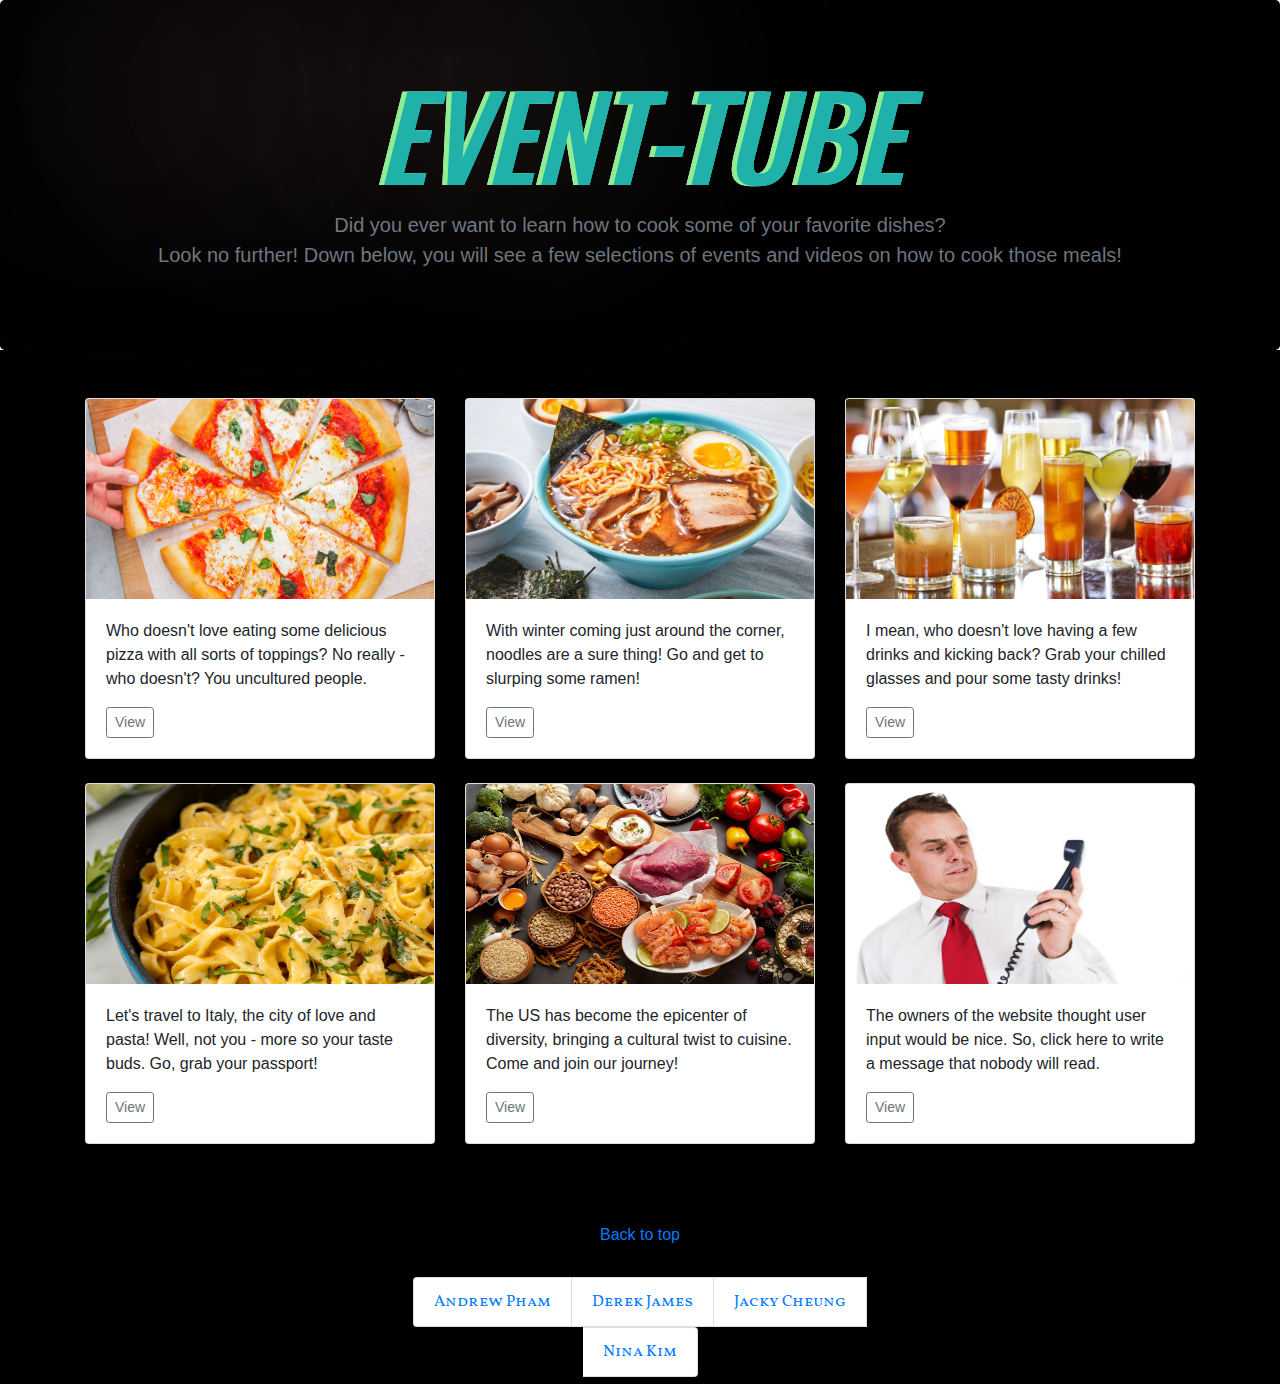
<file: index.html>
<!DOCTYPE html>
<html lang="en">

<head>
    <link href='https://fonts.googleapis.com/css?family=Vollkorn SC' rel='stylesheet'>
    <link href='https://fonts.googleapis.com/css?family=Oswald' rel='stylesheet' type='text/css'>
    <link rel="stylesheet" href="index.css">
    <link rel="stylesheet" href="https://stackpath.bootstrapcdn.com/bootstrap/4.5.2/css/bootstrap.min.css"
        integrity="sha384-JcKb8q3iqJ61gNV9KGb8thSsNjpSL0n8PARn9HuZOnIxN0hoP+VmmDGMN5t9UJ0Z" crossorigin="anonymous">
    <meta charset="UTF-8">
    <meta name="viewport" content="width=device-width, initial-scale=1.0 max-scale=1.0">
    <title> Front-End Project</title>

</head>

<body>
    <header>
    </header>

    <main role="main">

        <section class="jumbotron text-center ninabackground nomargin">
            <div class="container">
                <div class="glow">EVENT-TUBE</div>
                <h1 class="glitch" data-text="EVENT-TUBE">EVENT-TUBE</h1>
                <p class="lead text-muted">Did you ever want to learn how to cook some of your favorite dishes? <br>
                    Look no further! Down below, you will see a few selections of events and videos on how to cook those
                    meals!</p>
            </div>
        </section>

        <div class="album py-5 ninabackground">
            <div class="container">

                <div class="row">
                    <div class="col-md-4">
                        <div class="card mb-4 box-shadow">
                            <img class="card-img-top images-nk" src="images/pizza.png">
                            <div class="card-body">
                                <p class="card-text">Who doesn't love eating some delicious pizza with all sorts of
                                    toppings?
                                    No really - who doesn't? You uncultured people.</p>
                                <div class="d-flex justify-content-between align-items-center">
                                    <div class="btn-group">
                                        <a href="pizza.html"><button type="button"
                                                class="btn btn1 btn-sm btn-outline-secondary">View</button></a>
                                    </div>
                                </div>
                            </div>
                        </div>
                    </div>

                    <div class="col-md-4">
                        <div class="card mb-4 box-shadow">
                            <img class="card-img-top images-nk" src="images/ramen.jpg">
                            <div class="card-body">
                                <p class="card-text">With winter coming just around the corner, noodles are a sure
                                    thing!
                                    Go and get to slurping some ramen!</p>
                                <div class="d-flex justify-content-between align-items-center">
                                    <div class="btn-group">
                                        <a href="ramen.html"><button type="button"
                                                class="btn btn2 btn-sm btn-outline-secondary">View</button></a>
                                    </div>
                                </div>
                            </div>
                        </div>
                    </div>

                    <div class="col-md-4">
                        <div class="card mb-4 box-shadow">
                            <img class="card-img-top images-nk" src="images/drinks.jpg">
                            <div class="card-body">
                                <p class="card-text">I mean, who doesn't love having a few drinks and kicking back?
                                    Grab your chilled glasses and pour some tasty drinks!</p>
                                <div class="d-flex justify-content-between align-items-center">
                                    <div class="btn-group">
                                        <a href="drink.html"><button type="button"
                                                class="btn btn3 btn-sm btn-outline-secondary">View</button></a>
                                    </div>
                                </div>
                            </div>
                        </div>
                    </div>

                    <div class="col-md-4">
                        <div class="card mb-4 box-shadow">
                            <img class="card-img-top images-nk" src="images/pasta.jpg">
                            <div class="card-body">
                                <p class="card-text">Let's travel to Italy, the city of love and pasta! Well, not you -
                                    more so your taste buds. Go, grab your passport!</p>
                                <div class="d-flex justify-content-between align-items-center">
                                    <div class="btn-group">
                                        <a href="pasta.html"><button type="button"
                                                class="btn btn4 btn-sm btn-outline-secondary">View</button></a>
                                    </div>
                                </div>
                            </div>
                        </div>
                    </div>

                    <div class="col-md-4">
                        <div class="card mb-4 box-shadow">
                            <img class="card-img-top images-nk" src="images/foodz.jpg">
                            <div class="card-body">
                                <p class="card-text"> The US has become the epicenter of diversity, bringing a cultural
                                    twist to cuisine.
                                    Come and join our journey!</p>
                                <div class="d-flex justify-content-between align-items-center">
                                    <div class="btn-group">
                                        <a href="food.html"><button type="button"
                                                class="btn btn5 btn-sm btn-outline-secondary">View</button></a>
                                    </div>
                                </div>
                            </div>
                        </div>
                    </div>

                    <div class="col-md-4">
                        <div class="card mb-4 box-shadow">
                            <img class="card-img-top images-nk" src="images/info.jpg">
                            <div class="card-body">
                                <p class="card-text">The owners of the website thought user input would be nice.
                                    So, click here to write a message that nobody will read.</p>
                                <div class="d-flex justify-content-between align-items-center">
                                    <div class="btn-group">
                                        <a href="ask.html"><button type="button"
                                                class="btn btn6 btn-sm btn-outline-secondary">View</button></a>
                                    </div>
                                </div>
                            </div>
                        </div>
                    </div>
                </div>
            </div>
        </div>

    </main>

    <footer class="text-muted ninabackground">
        <div class="container">
            <div class="footer-list">
                <p>
                    <a href="#">Back to top</a>
                </p>
            </div>

            <div class="footer-list ">
                <ul class="list-group list-group-horizontal ninafontstyle flex-wrap justify-content-center ">
                    <li class="list-group-item"><a href="https://github.com/phamand2">Andrew Pham</a></li>
                    <li class="list-group-item"><a href="https://github.com/Derekjames93">Derek James</a></li>
                    <li class="list-group-item"><a href="https://github.com/JC-2020">Jacky Cheung</a></li>
                    <li class="list-group-item"><a href="https://github.com/ninankkim">Nina Kim</a></li>
                </ul>
            </div>
        </div>
    </footer>
</body>

</html>
</file>
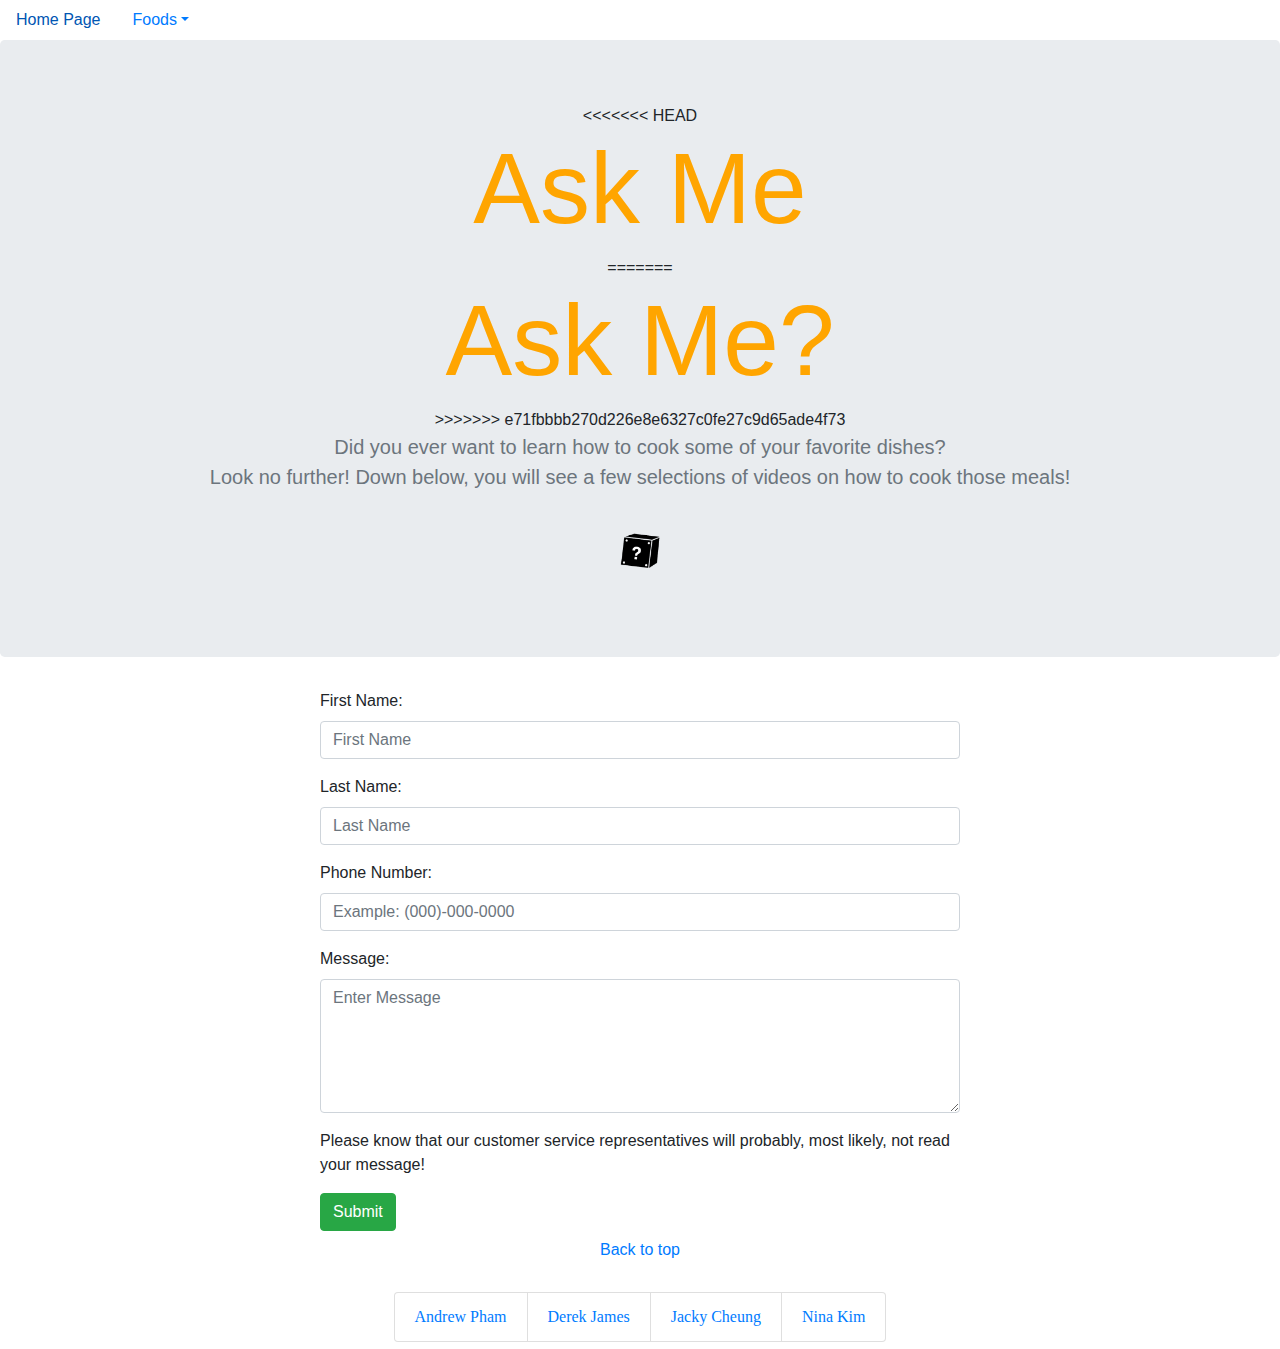
<file: ask.html>
<!DOCTYPE html>
<html lang="en">

<head>
    <link rel="stylesheet" href="index.css">
    <link rel="stylesheet" href="https://stackpath.bootstrapcdn.com/bootstrap/4.5.2/css/bootstrap.min.css"
        integrity="sha384-JcKb8q3iqJ61gNV9KGb8thSsNjpSL0n8PARn9HuZOnIxN0hoP+VmmDGMN5t9UJ0Z" crossorigin="anonymous">
    <meta charset="UTF-8">
    <meta name="viewport" content="width=device-width, initial-scale=1.0">
    <title>Ask Page</title>

</head>
<script src="https://code.jquery.com/jquery-3.5.1.slim.min.js"
    integrity="sha384-DfXdz2htPH0lsSSs5nCTpuj/zy4C+OGpamoFVy38MVBnE+IbbVYUew+OrCXaRkfj"
    crossorigin="anonymous"></script>
<script src="https://cdn.jsdelivr.net/npm/popper.js@1.16.1/dist/umd/popper.min.js"
    integrity="sha384-9/reFTGAW83EW2RDu2S0VKaIzap3H66lZH81PoYlFhbGU+6BZp6G7niu735Sk7lN"
    crossorigin="anonymous"></script>
<script src="https://stackpath.bootstrapcdn.com/bootstrap/4.5.2/js/bootstrap.min.js"
    integrity="sha384-B4gt1jrGC7Jh4AgTPSdUtOBvfO8shuf57BaghqFfPlYxofvL8/KUEfYiJOMMV+rV"
    crossorigin="anonymous"></script>

<body>
    <div>
    <header>

        <!-- Nav tabs -->
        <ul class="nav" id="navId" >
            <li class="nav-item">
                <a href="./index.html" class="nav-link active">Home Page</a>
            </li>
            <li class="nav-item dropdown">
                <a class="nav-link dropdown-toggle" id="dropdownMenu" data-toggle="dropdown" href="#">Foods</a>
                <div class="dropdown-menu" aria-labelledby="dropdownMenu">
                    <a class="dropdown-item" href="./pizza.html">Pizza</a>
                    <a class="dropdown-item" href="./ramen.html">Ramen</a>
                    <a class="dropdown-item" href="./drink.html">Drinks</a>
                    <a class="dropdown-item" href="./pasta.html">Pasta</a>
                    <a class="dropdown-item" href="./food.html">Multi-Cultural</a>
                </div>
            </li>
        </ul>

    </header>

    <main role="main">

        <section class="jumbotron text-center">
            <div class="container">
<<<<<<< HEAD
                <h1 class="jumbotron-heading">Ask Me</h1>
=======
                <h1 class="jumbotron-heading">Ask Me?</h1>
>>>>>>> e71fbbbb270d226e8e6327c0fe27c9d65ade4f73
                <p class="lead text-muted">Did you ever want to learn how to cook some of your favorite dishes? <br>
                    Look no further! Down below, you will see a few selections of videos on how to cook those meals!</p>
            </div>

            <div>
                <img class="box-image" src="images/boxgiphy.gif">
            </div>

        </section>

        <form class="form-nk">
            <div class="form-group">
                <label for="exampleFormControlInput1">First Name:</label>
                <input type="name" class="form-control" id="exampleFormControlInput1" placeholder="First Name">
            </div>

            <div class="form-group">
                <label for="exampleFormControlInput1">Last Name:</label>
                <input type="name" class="form-control" id="exampleFormControlInput2" placeholder="Last Name">
            </div>

            <div class="form-group">
                <label for="exampleFormControlInput1">Phone Number:</label>
                <input type="name" class="form-control" id="exampleFormControlInput3"
                    placeholder="Example: (000)-000-0000">
            </div>

            <div class="form-group">
                <label for="exampleFormControlTextarea1">Message:</label>
                <textarea class="form-control" id="exampleFormControlTextarea1" rows="5"
                    placeholder="Enter Message"></textarea>
            </div>

            <p>Please know that our customer service representatives will probably, most likely, not read your message!
            </p>

            <button type="reset" class="btn btn-success">Submit</button>

    </main>

    <footer class="text-muted">
        <div class="container">
            <div class="footer-list">

                <p>
                    <a href="#">Back to top</a>
                </p>
            </div>

            <div class="footer-list">
                <ul class="list-group list-group-horizontal ninafontstyle flex-wrap justify-content-center">
                    <li class="list-group-item"><a href="https://github.com/phamand2">Andrew Pham</a></li>
                    <li class="list-group-item"><a href="https://github.com/Derekjames93">Derek James</a></li>
                    <li class="list-group-item"><a href="https://github.com/JC-2020">Jacky Cheung</a></li>
                    <li class="list-group-item"><a href="https://github.com/ninankkim">Nina Kim</a></li>
                </ul>
            </div>
        </div>
    </footer>
</body>

</html>
</file>
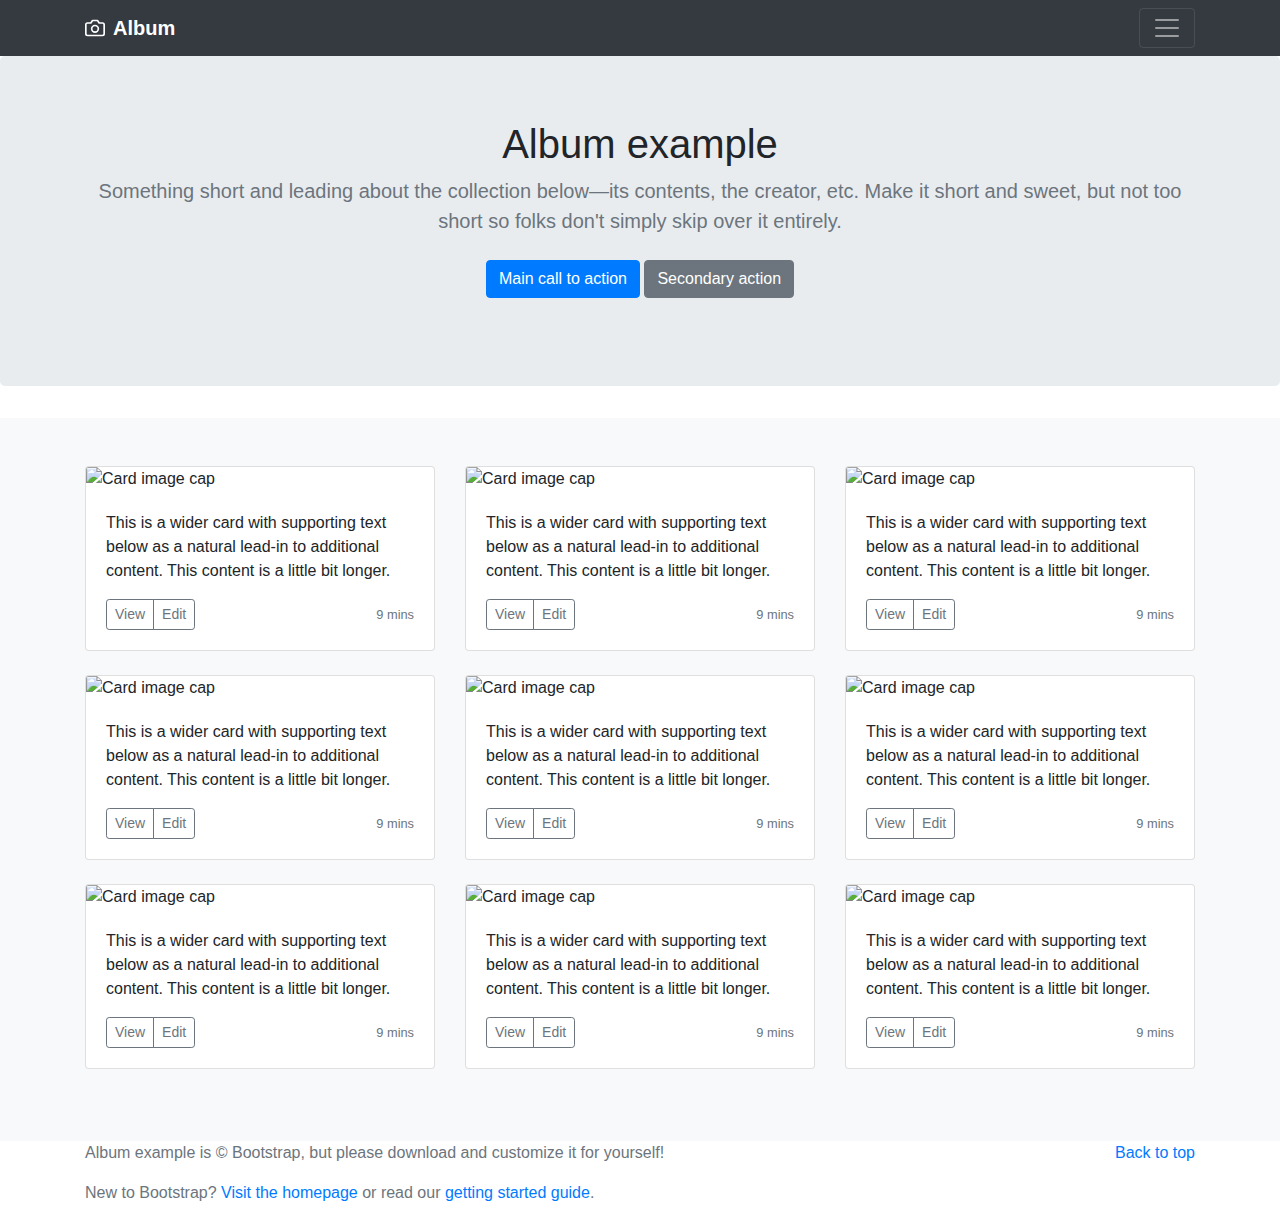
<file: bootstraptem.html>
<!DOCTYPE html>
<html lang="en">
<head>
    <link rel="stylesheet" href="https://stackpath.bootstrapcdn.com/bootstrap/4.5.2/css/bootstrap.min.css"
    integrity="sha384-JcKb8q3iqJ61gNV9KGb8thSsNjpSL0n8PARn9HuZOnIxN0hoP+VmmDGMN5t9UJ0Z" crossorigin="anonymous">
    <meta charset="UTF-8">
    <meta name="viewport" content="width=device-width, initial-scale=1.0">
    <title>Document</title>
</head>
<body>
    
</body>
</html>

<header>
    <div class="collapse bg-dark" id="navbarHeader">
        <div class="container">
            <div class="row">
                <div class="col-sm-8 col-md-7 py-4">
                    <h4 class="text-white">About</h4>
                    <p class="text-muted">Add some information about the album below, the author, or any other
                        background context. Make it a few sentences long so folks can pick up some informative tidbits.
                        Then, link them off to some social networking sites or contact information.</p>
                </div>
                <div class="col-sm-4 offset-md-1 py-4">
                    <h4 class="text-white">Contact</h4>
                    <ul class="list-unstyled">
                        <li><a href="#" class="text-white">Follow on Twitter</a></li>
                        <li><a href="#" class="text-white">Like on Facebook</a></li>
                        <li><a href="#" class="text-white">Email me</a></li>
                    </ul>
                </div>
            </div>
        </div>
    </div>
    <div class="navbar navbar-dark bg-dark box-shadow">
        <div class="container d-flex justify-content-between">
            <a href="#" class="navbar-brand d-flex align-items-center">
                <svg xmlns="http://www.w3.org/2000/svg" width="20" height="20" viewBox="0 0 24 24" fill="none"
                    stroke="currentColor" stroke-width="2" stroke-linecap="round" stroke-linejoin="round" class="mr-2">
                    <path d="M23 19a2 2 0 0 1-2 2H3a2 2 0 0 1-2-2V8a2 2 0 0 1 2-2h4l2-3h6l2 3h4a2 2 0 0 1 2 2z"></path>
                    <circle cx="12" cy="13" r="4"></circle>
                </svg>
                <strong>Album</strong>
            </a>
            <button class="navbar-toggler" type="button" data-toggle="collapse" data-target="#navbarHeader"
                aria-controls="navbarHeader" aria-expanded="false" aria-label="Toggle navigation">
                <span class="navbar-toggler-icon"></span>
            </button>
        </div>
    </div>
</header>

<main role="main">

    <section class="jumbotron text-center">
        <div class="container">
            <h1 class="jumbotron-heading">Album example</h1>
            <p class="lead text-muted">Something short and leading about the collection below—its contents, the creator,
                etc. Make it short and sweet, but not too short so folks don't simply skip over it entirely.</p>
            <p>
                <a href="#" class="btn btn-primary my-2">Main call to action</a>
                <a href="#" class="btn btn-secondary my-2">Secondary action</a>
            </p>
        </div>
    </section>

    <div class="album py-5 bg-light">
        <div class="container">

            <div class="row">
                <div class="col-md-4">
                    <div class="card mb-4 box-shadow">
                        <img class="card-img-top"
                            data-src="holder.js/100px225?theme=thumb&bg=55595c&fg=eceeef&text=Thumbnail"
                            alt="Card image cap">
                        <div class="card-body">
                            <p class="card-text">This is a wider card with supporting text below as a natural lead-in to
                                additional content. This content is a little bit longer.</p>
                            <div class="d-flex justify-content-between align-items-center">
                                <div class="btn-group">
                                    <button type="button" class="btn btn-sm btn-outline-secondary">View</button>
                                    <button type="button" class="btn btn-sm btn-outline-secondary">Edit</button>
                                </div>
                                <small class="text-muted">9 mins</small>
                            </div>
                        </div>
                    </div>
                </div>
                <div class="col-md-4">
                    <div class="card mb-4 box-shadow">
                        <img class="card-img-top"
                            data-src="holder.js/100px225?theme=thumb&bg=55595c&fg=eceeef&text=Thumbnail"
                            alt="Card image cap">
                        <div class="card-body">
                            <p class="card-text">This is a wider card with supporting text below as a natural lead-in to
                                additional content. This content is a little bit longer.</p>
                            <div class="d-flex justify-content-between align-items-center">
                                <div class="btn-group">
                                    <button type="button" class="btn btn-sm btn-outline-secondary">View</button>
                                    <button type="button" class="btn btn-sm btn-outline-secondary">Edit</button>
                                </div>
                                <small class="text-muted">9 mins</small>
                            </div>
                        </div>
                    </div>
                </div>
                <div class="col-md-4">
                    <div class="card mb-4 box-shadow">
                        <img class="card-img-top"
                            data-src="holder.js/100px225?theme=thumb&bg=55595c&fg=eceeef&text=Thumbnail"
                            alt="Card image cap">
                        <div class="card-body">
                            <p class="card-text">This is a wider card with supporting text below as a natural lead-in to
                                additional content. This content is a little bit longer.</p>
                            <div class="d-flex justify-content-between align-items-center">
                                <div class="btn-group">
                                    <button type="button" class="btn btn-sm btn-outline-secondary">View</button>
                                    <button type="button" class="btn btn-sm btn-outline-secondary">Edit</button>
                                </div>
                                <small class="text-muted">9 mins</small>
                            </div>
                        </div>
                    </div>
                </div>

                <div class="col-md-4">
                    <div class="card mb-4 box-shadow">
                        <img class="card-img-top"
                            data-src="holder.js/100px225?theme=thumb&bg=55595c&fg=eceeef&text=Thumbnail"
                            alt="Card image cap">
                        <div class="card-body">
                            <p class="card-text">This is a wider card with supporting text below as a natural lead-in to
                                additional content. This content is a little bit longer.</p>
                            <div class="d-flex justify-content-between align-items-center">
                                <div class="btn-group">
                                    <button type="button" class="btn btn-sm btn-outline-secondary">View</button>
                                    <button type="button" class="btn btn-sm btn-outline-secondary">Edit</button>
                                </div>
                                <small class="text-muted">9 mins</small>
                            </div>
                        </div>
                    </div>
                </div>
                <div class="col-md-4">
                    <div class="card mb-4 box-shadow">
                        <img class="card-img-top"
                            data-src="holder.js/100px225?theme=thumb&bg=55595c&fg=eceeef&text=Thumbnail"
                            alt="Card image cap">
                        <div class="card-body">
                            <p class="card-text">This is a wider card with supporting text below as a natural lead-in to
                                additional content. This content is a little bit longer.</p>
                            <div class="d-flex justify-content-between align-items-center">
                                <div class="btn-group">
                                    <button type="button" class="btn btn-sm btn-outline-secondary">View</button>
                                    <button type="button" class="btn btn-sm btn-outline-secondary">Edit</button>
                                </div>
                                <small class="text-muted">9 mins</small>
                            </div>
                        </div>
                    </div>
                </div>
                <div class="col-md-4">
                    <div class="card mb-4 box-shadow">
                        <img class="card-img-top"
                            data-src="holder.js/100px225?theme=thumb&bg=55595c&fg=eceeef&text=Thumbnail"
                            alt="Card image cap">
                        <div class="card-body">
                            <p class="card-text">This is a wider card with supporting text below as a natural lead-in to
                                additional content. This content is a little bit longer.</p>
                            <div class="d-flex justify-content-between align-items-center">
                                <div class="btn-group">
                                    <button type="button" class="btn btn-sm btn-outline-secondary">View</button>
                                    <button type="button" class="btn btn-sm btn-outline-secondary">Edit</button>
                                </div>
                                <small class="text-muted">9 mins</small>
                            </div>
                        </div>
                    </div>
                </div>

                <div class="col-md-4">
                    <div class="card mb-4 box-shadow">
                        <img class="card-img-top"
                            data-src="holder.js/100px225?theme=thumb&bg=55595c&fg=eceeef&text=Thumbnail"
                            alt="Card image cap">
                        <div class="card-body">
                            <p class="card-text">This is a wider card with supporting text below as a natural lead-in to
                                additional content. This content is a little bit longer.</p>
                            <div class="d-flex justify-content-between align-items-center">
                                <div class="btn-group">
                                    <button type="button" class="btn btn-sm btn-outline-secondary">View</button>
                                    <button type="button" class="btn btn-sm btn-outline-secondary">Edit</button>
                                </div>
                                <small class="text-muted">9 mins</small>
                            </div>
                        </div>
                    </div>
                </div>
                <div class="col-md-4">
                    <div class="card mb-4 box-shadow">
                        <img class="card-img-top"
                            data-src="holder.js/100px225?theme=thumb&bg=55595c&fg=eceeef&text=Thumbnail"
                            alt="Card image cap">
                        <div class="card-body">
                            <p class="card-text">This is a wider card with supporting text below as a natural lead-in to
                                additional content. This content is a little bit longer.</p>
                            <div class="d-flex justify-content-between align-items-center">
                                <div class="btn-group">
                                    <button type="button" class="btn btn-sm btn-outline-secondary">View</button>
                                    <button type="button" class="btn btn-sm btn-outline-secondary">Edit</button>
                                </div>
                                <small class="text-muted">9 mins</small>
                            </div>
                        </div>
                    </div>
                </div>
                <div class="col-md-4">
                    <div class="card mb-4 box-shadow">
                        <img class="card-img-top"
                            data-src="holder.js/100px225?theme=thumb&bg=55595c&fg=eceeef&text=Thumbnail"
                            alt="Card image cap">
                        <div class="card-body">
                            <p class="card-text">This is a wider card with supporting text below as a natural lead-in to
                                additional content. This content is a little bit longer.</p>
                            <div class="d-flex justify-content-between align-items-center">
                                <div class="btn-group">
                                    <button type="button" class="btn btn-sm btn-outline-secondary">View</button>
                                    <button type="button" class="btn btn-sm btn-outline-secondary">Edit</button>
                                </div>
                                <small class="text-muted">9 mins</small>
                            </div>
                        </div>
                    </div>
                </div>
            </div>
        </div>
    </div>

</main>

<footer class="text-muted">
    <div class="container">
        <p class="float-right">
            <a href="#">Back to top</a>
        </p>
        <p>Album example is &copy; Bootstrap, but please download and customize it for yourself!</p>
        <p>New to Bootstrap? <a href="../../">Visit the homepage</a> or read our <a
                href="../../getting-started/">getting started guide</a>.</p>
    </div>
</footer>
</file>
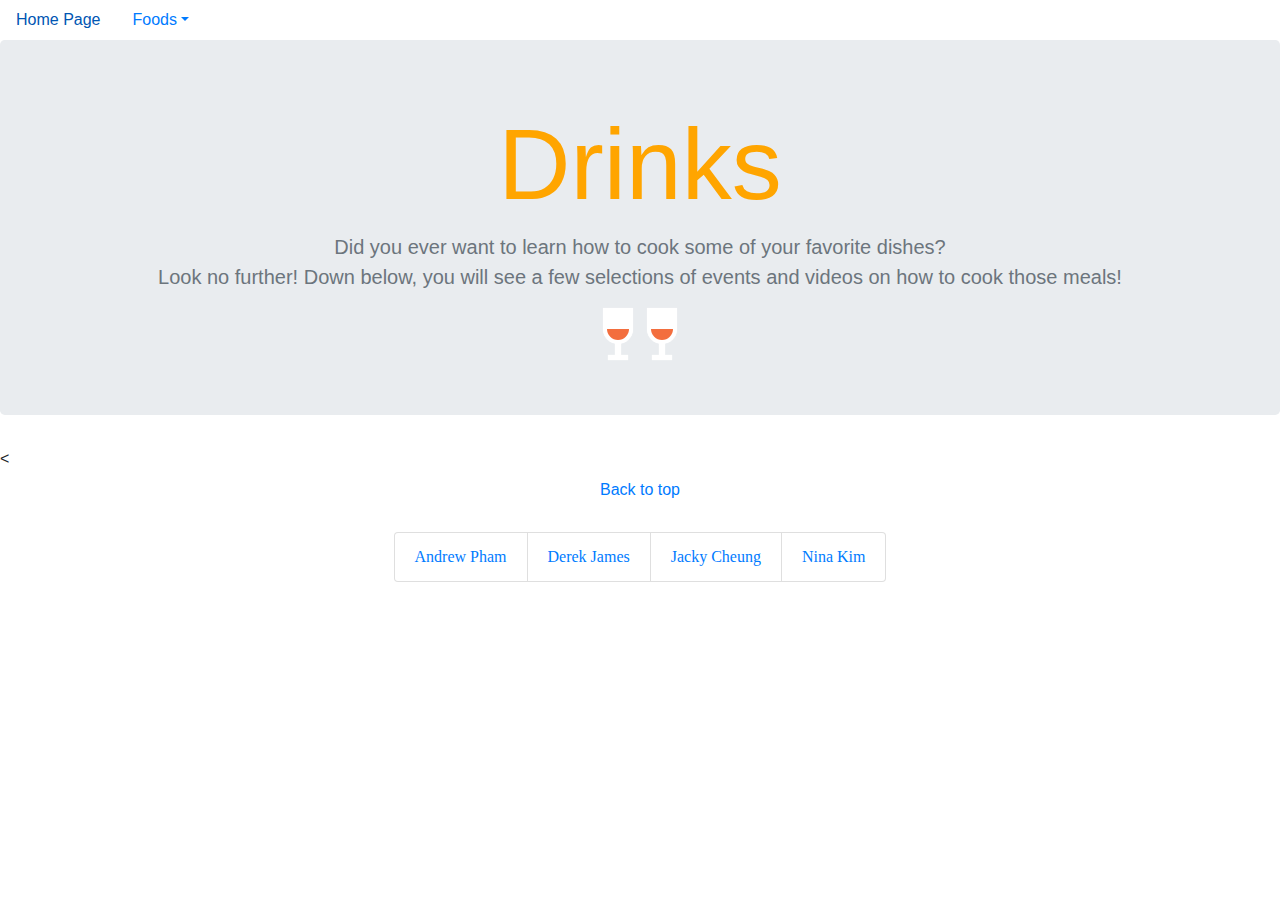
<file: drink.html>
<!DOCTYPE html>
<html lang="en">

<head>
    <link rel="stylesheet" href="index.css">
    <link rel="stylesheet" href="https://stackpath.bootstrapcdn.com/bootstrap/4.5.2/css/bootstrap.min.css"
        integrity="sha384-JcKb8q3iqJ61gNV9KGb8thSsNjpSL0n8PARn9HuZOnIxN0hoP+VmmDGMN5t9UJ0Z" crossorigin="anonymous">
    <meta charset="UTF-8">
    <meta name="viewport" content="width=device-width, initial-scale=1.0">
    <title>Drinks</title>

</head>
<script src="./drink.js" defer></script>
<script src="https://code.jquery.com/jquery-3.5.1.slim.min.js"
    integrity="sha384-DfXdz2htPH0lsSSs5nCTpuj/zy4C+OGpamoFVy38MVBnE+IbbVYUew+OrCXaRkfj"
    crossorigin="anonymous"></script>
<script src="https://cdn.jsdelivr.net/npm/popper.js@1.16.1/dist/umd/popper.min.js"
    integrity="sha384-9/reFTGAW83EW2RDu2S0VKaIzap3H66lZH81PoYlFhbGU+6BZp6G7niu735Sk7lN"
    crossorigin="anonymous"></script>
<script src="https://stackpath.bootstrapcdn.com/bootstrap/4.5.2/js/bootstrap.min.js"
    integrity="sha384-B4gt1jrGC7Jh4AgTPSdUtOBvfO8shuf57BaghqFfPlYxofvL8/KUEfYiJOMMV+rV"
    crossorigin="anonymous"></script>

<body>
    <header>

        <!-- Nav tabs -->
        <ul class="nav" id="navId">
            <li class="nav-item">
                <a href="./index.html" class="nav-link active">Home Page</a>
            </li>
            <li class="nav-item dropdown">
                <a class="nav-link dropdown-toggle" id="dropdownMenu" data-toggle="dropdown" href="#">Foods</a>
                <div class="dropdown-menu" aria-labelledby="dropdownMenu">
                    <a class="dropdown-item" href="./pizza.html">Pizza</a>
                    <a class="dropdown-item" href="./ramen.html">Ramen</a>
                    <a class="dropdown-item" href="./pasta.html">Pasta</a>
                    <a class="dropdown-item" href="./food.html">Multi-Cultural</a>
                    <a class="dropdown-item" href="./ask.html">Ask</a>
                </div>
            </li>
        </ul>
    </header>

    <main role="main">
        <section class="jumbotron text-center">
            <div class="container">
                <h1 class="jumbotron-heading">Drinks</h1>
                <p class="lead text-muted">Did you ever want to learn how to cook some of your favorite dishes? <br>
                    Look no further! Down below, you will see a few selections of events and videos on how to cook those
                    meals!</p>
            </div>

            <div>

                <div class="loader">
                    <div class="wineglass left">
                        <div class="top"></div>
                    </div>
                    <div class="wineglass right">
                        <div class="top"></div>
                    </div>
                </div>

            </div>
        </section>
    </main>
    <<div class="container d-flex justify-content-between">
        <div id='beta'>
            <div class='d-flex justify-content-between embed-responsive embed-responsive-21by9 ' id="divIframe"></div>

            <div class='d-flex flex-column m-auto embed-responsive embed-responsive-21by9 ' id="divIframe2"></div>
        </div>
    </div>

    <footer class="text-muted">
        <div class="container">
            <div class="footer-list">
                <p>
                    <a href="#">Back to top</a>
                </p>
            </div>

            <div class="footer-list">
                <ul class="list-group list-group-horizontal ninafontstyle flex-wrap justify-content-center">
                    <li class="list-group-item"><a href="https://github.com/phamand2">Andrew Pham</a></li>
                    <li class="list-group-item"><a href="https://github.com/Derekjames93">Derek James</a></li>
                    <li class="list-group-item"><a href="https://github.com/JC-2020">Jacky Cheung</a></li>
                    <li class="list-group-item"><a href="https://github.com/ninankkim">Nina Kim</a></li>
                </ul>
            </div>
        </div>
    </footer>
</body>

</html>
</file>
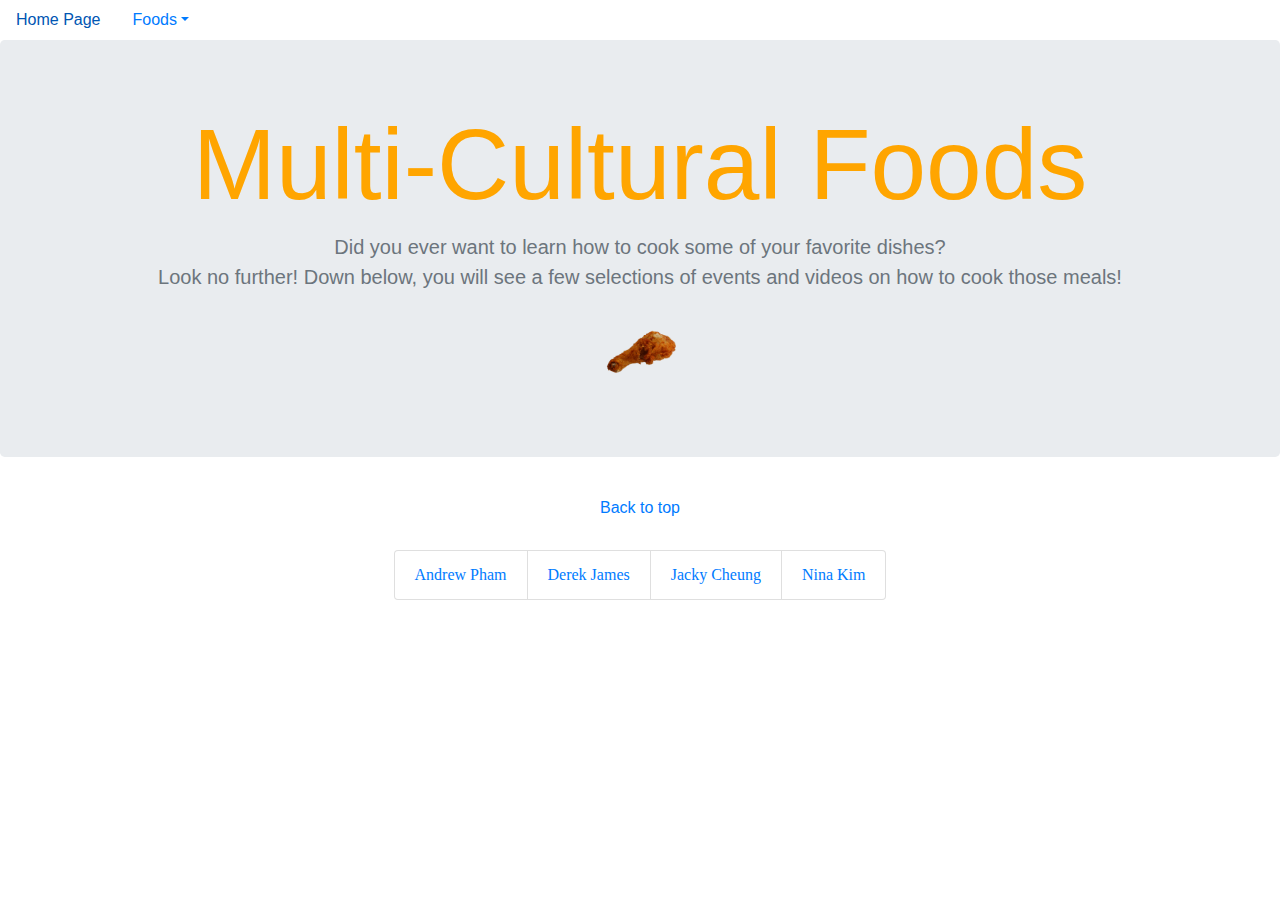
<file: food.html>
<!DOCTYPE html>
<html lang="en">

<head>
    <link rel="stylesheet" href="index.css">
    <link rel="stylesheet" href="https://stackpath.bootstrapcdn.com/bootstrap/4.5.2/css/bootstrap.min.css"
        integrity="sha384-JcKb8q3iqJ61gNV9KGb8thSsNjpSL0n8PARn9HuZOnIxN0hoP+VmmDGMN5t9UJ0Z" crossorigin="anonymous">
    <meta charset="UTF-8">
    <meta name="viewport" content="width=device-width, initial-scale=1.0">
    <title>Multi-Cultural Foods</title>

</head>
<script src="./food.js" defer></script>
<script src="https://code.jquery.com/jquery-3.5.1.slim.min.js"
    integrity="sha384-DfXdz2htPH0lsSSs5nCTpuj/zy4C+OGpamoFVy38MVBnE+IbbVYUew+OrCXaRkfj"
    crossorigin="anonymous"></script>
<script src="https://cdn.jsdelivr.net/npm/popper.js@1.16.1/dist/umd/popper.min.js"
    integrity="sha384-9/reFTGAW83EW2RDu2S0VKaIzap3H66lZH81PoYlFhbGU+6BZp6G7niu735Sk7lN"
    crossorigin="anonymous"></script>
<script src="https://stackpath.bootstrapcdn.com/bootstrap/4.5.2/js/bootstrap.min.js"
    integrity="sha384-B4gt1jrGC7Jh4AgTPSdUtOBvfO8shuf57BaghqFfPlYxofvL8/KUEfYiJOMMV+rV"
    crossorigin="anonymous"></script>

<body>
    <header>

        <!-- Nav tabs -->
        <ul class="nav" id="navId">
            <li class="nav-item">
                <a href="./index.html" class="nav-link active">Home Page</a>
            </li>
            <li class="nav-item dropdown">
                <a class="nav-link dropdown-toggle" id="dropdownMenu" data-toggle="dropdown" href="#">Foods</a>
                <div class="dropdown-menu" aria-labelledby="dropdownMenu">
                    <a class="dropdown-item" href="./pizza.html">Pizza</a>
                    <a class="dropdown-item" href="./ramen.html">Ramen</a>
                    <a class="dropdown-item" href="./drink.html">Drinks</a>
                    <a class="dropdown-item" href="./pasta.html">Pasta</a>
                    <a class="dropdown-item" href="./ask.html">Ask</a>
                </div>
            </li>
        </ul>
    </header>

    <main role="main">
        <section class="jumbotron text-center">
            <div class="container">
                <h1 class="jumbotron-heading">Multi-Cultural Foods</h1>
                <p class="lead text-muted">Did you ever want to learn how to cook some of your favorite dishes? <br>
                    Look no further! Down below, you will see a few selections of events and videos on how to cook those
                    meals!
                </p>
            </div>
            <div>
                <img class="chicken-image" src="images/chickengiphy.gif">
            </div>
        </section>
    </main>
    <div class="container d-flex justify-content-between">
        <div id='beta'>
            <div class='d-flex justify-content-between embed-responsive embed-responsive-21by9 ' id="divIframe"></div>

            <div class='d-flex flex-column m-auto embed-responsive embed-responsive-21by9 ' id="divIframe2"></div>
        </div>
    </div>

    <footer class="text-muted">
        <div class="container">
            <div class="footer-list">
                <p>
                    <a href="#">Back to top</a>
                </p>
            </div>

            <div class="footer-list">
                <ul class="list-group list-group-horizontal ninafontstyle flex-wrap justify-content-center">
                    <li class="list-group-item"><a href="https://github.com/phamand2">Andrew Pham</a></li>
                    <li class="list-group-item"><a href="https://github.com/Derekjames93">Derek James</a></li>
                    <li class="list-group-item"><a href="https://github.com/JC-2020">Jacky Cheung</a></li>
                    <li class="list-group-item"><a href="https://github.com/ninankkim">Nina Kim</a></li>
                </ul>
            </div>
        </div>
    </footer>
</body>

</html>
</file>
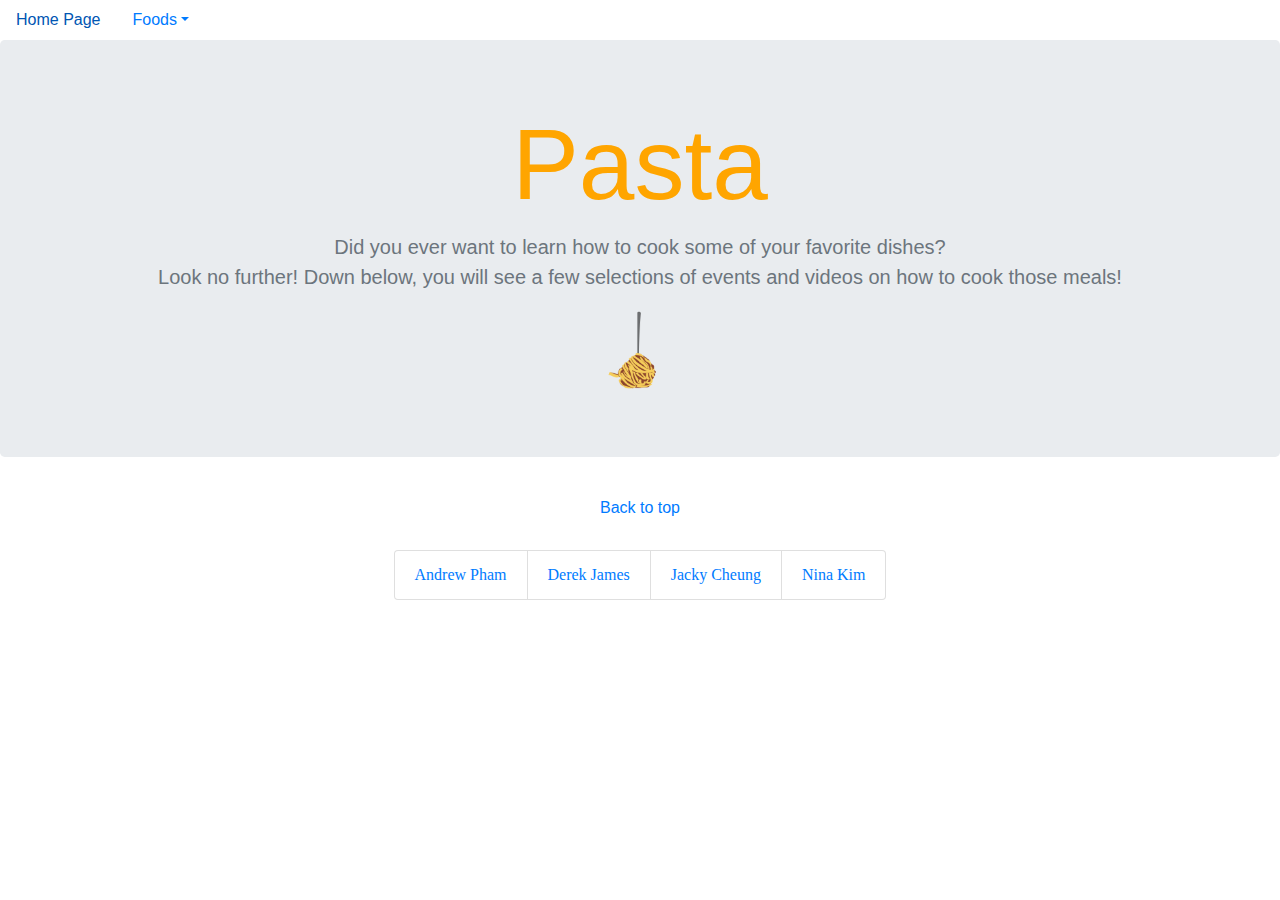
<file: pasta.html>
<!DOCTYPE html>
<html lang="en">

<head>
    <link rel="stylesheet" href="index.css">
    <link rel="stylesheet" href="https://stackpath.bootstrapcdn.com/bootstrap/4.5.2/css/bootstrap.min.css"
        integrity="sha384-JcKb8q3iqJ61gNV9KGb8thSsNjpSL0n8PARn9HuZOnIxN0hoP+VmmDGMN5t9UJ0Z" crossorigin="anonymous">
    <meta charset="UTF-8">
    <meta name="viewport" content="width=device-width, initial-scale=1.0 max-scale = 1.0">
    <title>Pasta</title>

</head>
<script src="./pasta.js" defer></script>
<script src="https://code.jquery.com/jquery-3.5.1.slim.min.js"
    integrity="sha384-DfXdz2htPH0lsSSs5nCTpuj/zy4C+OGpamoFVy38MVBnE+IbbVYUew+OrCXaRkfj"
    crossorigin="anonymous"></script>
<script src="https://cdn.jsdelivr.net/npm/popper.js@1.16.1/dist/umd/popper.min.js"
    integrity="sha384-9/reFTGAW83EW2RDu2S0VKaIzap3H66lZH81PoYlFhbGU+6BZp6G7niu735Sk7lN"
    crossorigin="anonymous"></script>
<script src="https://stackpath.bootstrapcdn.com/bootstrap/4.5.2/js/bootstrap.min.js"
    integrity="sha384-B4gt1jrGC7Jh4AgTPSdUtOBvfO8shuf57BaghqFfPlYxofvL8/KUEfYiJOMMV+rV"
    crossorigin="anonymous"></script>

<body>

    <!-- Nav tabs -->
    <ul class="nav" id="navId">
        <li class="nav-item">
            <a href="./index.html" class="nav-link active">Home Page</a>
        </li>
        <li class="nav-item dropdown">
            <a class="nav-link dropdown-toggle" id="dropdownMenu" data-toggle="dropdown" href="#">Foods</a>
            <div class="dropdown-menu" aria-labelledby="dropdownMenu">
                <a class="dropdown-item" href="./pizza.html">Pizza</a>
                <a class="dropdown-item" href="./ramen.html">Ramen</a>
                <a class="dropdown-item" href="./drink.html">Drinks</a>
                <a class="dropdown-item" href="./food.html">Multi-Cultural</a>
                <a class="dropdown-item" href="./ask.html">Ask</a>
            </div>
        </li>
    </ul>

    <header>
    </header>

    <main role="main">

        <section class="jumbotron text-center">
            <div class="container">
                <h1 class="jumbotron-heading">Pasta</h1>
                <p class="lead text-muted">Did you ever want to learn how to cook some of your favorite dishes? <br>
                    Look no further! Down below, you will see a few selections of events and videos on how to cook those
                    meals!</p>
            </div>

            <div>
                <img class="pasta-image" src="images/pastagif.gif">
            </div>

        </section>

    </main>
    <div class="container d-flex justify-content-between">
        <div id='beta'>
            <div class='d-flex justify-content-between embed-responsive embed-responsive-21by9 ' id="divIframe"></div>

            <div class='d-flex flex-column m-auto embed-responsive embed-responsive-21by9 ' id="divIframe2"></div>
        </div>
    </div>

    <footer class="text-muted">
        <div class="container">
            <div class="footer-list">
                <p>
                    <a href="#">Back to top</a>
                </p>
            </div>

            <div class="footer-list">
                <ul class="list-group list-group-horizontal ninafontstyle flex-wrap justify-content-center">
                    <li class="list-group-item"><a href="https://github.com/phamand2">Andrew Pham</a></li>
                    <li class="list-group-item"><a href="https://github.com/Derekjames93">Derek James</a></li>
                    <li class="list-group-item"><a href="https://github.com/JC-2020">Jacky Cheung</a></li>
                    <li class="list-group-item"><a href="https://github.com/ninankkim">Nina Kim</a></li>
                </ul>
            </div>
        </div>

    </footer>
</body>

</html>
</file>
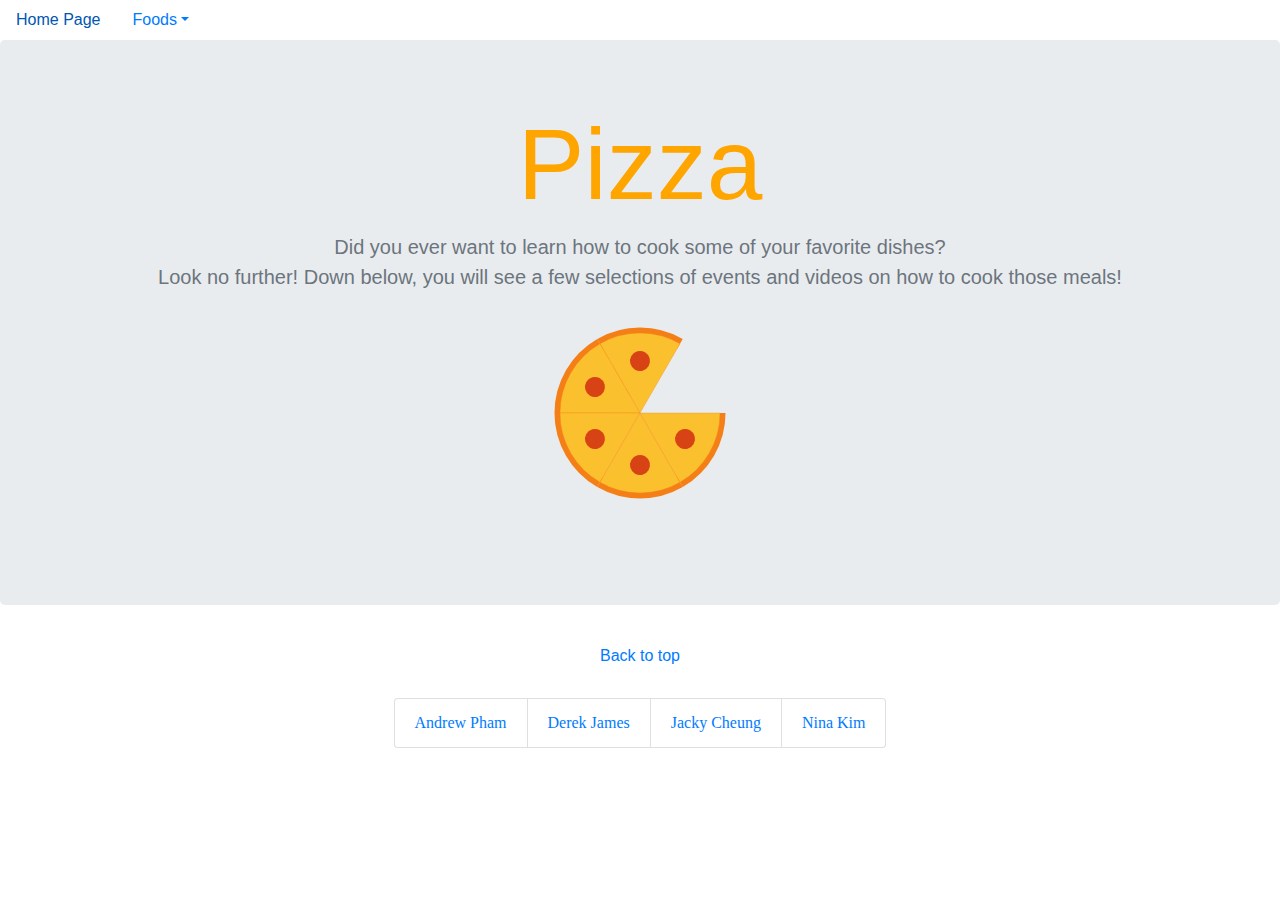
<file: pizza.html>
<!DOCTYPE html>
<html lang="en">

<head>
    <link rel="stylesheet" href="index.css">
    <link rel="stylesheet" href="https://stackpath.bootstrapcdn.com/bootstrap/4.5.2/css/bootstrap.min.css"
        integrity="sha384-JcKb8q3iqJ61gNV9KGb8thSsNjpSL0n8PARn9HuZOnIxN0hoP+VmmDGMN5t9UJ0Z" crossorigin="anonymous">
    <meta charset="UTF-8">
    <meta name="viewport" content="width=device-width, initial-scale=1.0">
    <title>Pizza</title>

</head>
<script src="./pizza.js" defer></script>
<script src="https://code.jquery.com/jquery-3.5.1.slim.min.js"
    integrity="sha384-DfXdz2htPH0lsSSs5nCTpuj/zy4C+OGpamoFVy38MVBnE+IbbVYUew+OrCXaRkfj"
    crossorigin="anonymous"></script>
<script src="https://cdn.jsdelivr.net/npm/popper.js@1.16.1/dist/umd/popper.min.js"
    integrity="sha384-9/reFTGAW83EW2RDu2S0VKaIzap3H66lZH81PoYlFhbGU+6BZp6G7niu735Sk7lN"
    crossorigin="anonymous"></script>
<script src="https://stackpath.bootstrapcdn.com/bootstrap/4.5.2/js/bootstrap.min.js"
    integrity="sha384-B4gt1jrGC7Jh4AgTPSdUtOBvfO8shuf57BaghqFfPlYxofvL8/KUEfYiJOMMV+rV"
    crossorigin="anonymous"></script>

<body>
    <header>

        <!-- Nav tabs -->
        <ul class="nav" id="navId">
            <li class="nav-item">
                <a href="./index.html" class="nav-link active">Home Page</a>
            </li>
            <li class="nav-item dropdown">
                <a class="nav-link dropdown-toggle" id="dropdownMenu" data-toggle="dropdown" href="#">Foods</a>
                <div class="dropdown-menu" aria-labelledby="dropdownMenu">
                    <a class="dropdown-item" href="./ramen.html">Ramen</a>
                    <a class="dropdown-item" href="./drink.html">Drinks</a>
                    <a class="dropdown-item" href="./pasta.html">Pasta</a>
                    <a class="dropdown-item" href="./food.html">Multi-Cultural</a>
                    <a class="dropdown-item" href="./ask.html">Ask</a>
                </div>
            </li>
        </ul>
    </header>

    <main role="main">
        <section class="jumbotron text-center">
            <div class="container">
                <h1 class="jumbotron-heading">Pizza</h1>
                <p class="lead text-muted">Did you ever want to learn how to cook some of your favorite dishes? <br>
                    Look no further! Down below, you will see a few selections of events and videos on how to cook those
                    meals!</p>
            </div>

            <p>
                <canvas id="pizza"></canvas>
            </p>
            </div>
        </section>
    </main>

    <div class="container d-flex justify-content-between">
        <div id='beta'>
            <div class='d-flex justify-content-between embed-responsive embed-responsive-21by9 ' id="divIframe"></div>

            <div class='d-flex flex-column m-auto embed-responsive embed-responsive-21by9 ' id="divIframe2"></div>
        </div>
    </div>

    <footer class="text-muted">
        <div class="container text-center">
            <div class="footer-list">
                <p>
                    <a href="./index.html">Back to top</a>
                </p>
            </div>

            <div class="footer-list">
                <ul class="list-group list-group-horizontal ninafontstyle flex-wrap justify-content-center">
                    <li class="list-group-item"><a href="https://github.com/phamand2">Andrew Pham</a></li>
                    <li class="list-group-item"><a href="https://github.com/Derekjames93">Derek James</a></li>
                    <li class="list-group-item"><a href="https://github.com/JC-2020">Jacky Cheung</a></li>
                    <li class="list-group-item"><a href="https://github.com/ninankkim">Nina Kim</a></li>
                </ul>
            </div>
        </div>



    </footer>
</body>
<script src="./pizza.js"></script>

</html>
</file>
<file: index.css>
@media only screen and (min-width: 481px) {

h1.jumbotron-heading {
    color: orange;
    font-size: 100px;
}

.nomargin {
    margin: 0px !important;
}

  .glitch, .glow {
    color: lightseagreen;
    position: relative;
    font-size: 9vw;
    animation: glitch 5s 5s infinite;
    font-family: "Oswald", sans-serif;
    font-style: italic;
  }
  
  .glitch::before, .glow::before {
    width: 100%;
    content: attr(data-text);
    position: absolute;
    transform: translateX(-50%);
    left: 50%;
    text-shadow: -5px 0 whitesmoke;
    overflow: hidden;
    top: 0;
    animation: noise-1 3s linear infinite alternate-reverse, glitch 5s 5.05s infinite;
  }
  
  .glitch::after, .glow::after {
    width:100%;
    content: attr(data-text);
    position: absolute;
    transform: translateX(-50%);
    left: 50%;
    text-shadow: -5px 0 lightgreen;
    overflow: hidden;
    top: 0;
    animation: noise-2 3s linear infinite alternate-reverse, glitch 5s 5s infinite;
  }
  
  @keyframes glitch {
    1% {
      transform: translateX(-50%) rotateX(10deg) skewX(90deg);
    }
    2% {
      transform: translateX(-50%) rotateX(0deg) skewX(0deg);
    }
  }
  @keyframes noise-1 {
    3.3333333333% {
      clip-path: inset(100px 0 1px 0);
    }
    6.6666666667% {
      clip-path: inset(30px 0 49px 0);
    }
    10% {
      clip-path: inset(99px 0 2px 0);
    }
    13.3333333333% {
      clip-path: inset(59px 0 18px 0);
    }
    16.6666666667% {
      clip-path: inset(51px 0 38px 0);
    }
    20% {
      clip-path: inset(91px 0 6px 0);
    }
    23.3333333333% {
      clip-path: inset(81px 0 12px 0);
    }
    26.6666666667% {
      clip-path: inset(20px 0 66px 0);
    }
    30% {
      clip-path: inset(11px 0 81px 0);
    }
    33.3333333333% {
      clip-path: inset(23px 0 39px 0);
    }
    36.6666666667% {
      clip-path: inset(14px 0 22px 0);
    }
    40% {
      clip-path: inset(13px 0 31px 0);
    }
    43.3333333333% {
      clip-path: inset(45px 0 31px 0);
    }
    46.6666666667% {
      clip-path: inset(35px 0 61px 0);
    }
    50% {
      clip-path: inset(80px 0 21px 0);
    }
    53.3333333333% {
      clip-path: inset(49px 0 50px 0);
    }
    56.6666666667% {
      clip-path: inset(80px 0 11px 0);
    }
    60% {
      clip-path: inset(42px 0 26px 0);
    }
    63.3333333333% {
      clip-path: inset(47px 0 49px 0);
    }
    66.6666666667% {
      clip-path: inset(81px 0 5px 0);
    }
    70% {
      clip-path: inset(19px 0 23px 0);
    }
    73.3333333333% {
      clip-path: inset(93px 0 8px 0);
    }
    76.6666666667% {
      clip-path: inset(74px 0 17px 0);
    }
    80% {
      clip-path: inset(18px 0 15px 0);
    }
    83.3333333333% {
      clip-path: inset(27px 0 3px 0);
    }
    86.6666666667% {
      clip-path: inset(85px 0 15px 0);
    }
    90% {
      clip-path: inset(81px 0 12px 0);
    }
    93.3333333333% {
      clip-path: inset(89px 0 10px 0);
    }
    96.6666666667% {
      clip-path: inset(40px 0 5px 0);
    }
    100% {
      clip-path: inset(23px 0 2px 0);
    }
  }
  @keyframes noise-2 {
    0% {
      clip-path: inset(86px 0 7px 0);
    }
    3.3333333333% {
      clip-path: inset(40px 0 40px 0);
    }
    6.6666666667% {
      clip-path: inset(4px 0 33px 0);
    }
    10% {
      clip-path: inset(53px 0 9px 0);
    }
    13.3333333333% {
      clip-path: inset(99px 0 1px 0);
    }
    16.6666666667% {
      clip-path: inset(2px 0 28px 0);
    }
    20% {
      clip-path: inset(10px 0 29px 0);
    }
    23.3333333333% {
      clip-path: inset(73px 0 27px 0);
    }
    26.6666666667% {
      clip-path: inset(74px 0 26px 0);
    }
    30% {
      clip-path: inset(12px 0 13px 0);
    }
    33.3333333333% {
      clip-path: inset(43px 0 32px 0);
    }
    36.6666666667% {
      clip-path: inset(100px 0 1px 0);
    }
    40% {
      clip-path: inset(28px 0 19px 0);
    }
    43.3333333333% {
      clip-path: inset(42px 0 25px 0);
    }
    46.6666666667% {
      clip-path: inset(97px 0 3px 0);
    }
    50% {
      clip-path: inset(51px 0 42px 0);
    }
    53.3333333333% {
      clip-path: inset(7px 0 60px 0);
    }
    56.6666666667% {
      clip-path: inset(80px 0 1px 0);
    }
    60% {
      clip-path: inset(65px 0 3px 0);
    }
    63.3333333333% {
      clip-path: inset(90px 0 11px 0);
    }
    66.6666666667% {
      clip-path: inset(66px 0 15px 0);
    }
    70% {
      clip-path: inset(44px 0 10px 0);
    }
    73.3333333333% {
      clip-path: inset(52px 0 2px 0);
    }
    76.6666666667% {
      clip-path: inset(7px 0 40px 0);
    }
    80% {
      clip-path: inset(15px 0 49px 0);
    }
    83.3333333333% {
      clip-path: inset(84px 0 13px 0);
    }
    86.6666666667% {
      clip-path: inset(36px 0 44px 0);
    }
    90% {
      clip-path: inset(17px 0 7px 0);
    }
    93.3333333333% {
      clip-path: inset(38px 0 27px 0);
    }
    96.6666666667% {
      clip-path: inset(17px 0 75px 0);
    }
    100% {
      clip-path: inset(97px 0 1px 0);
    }
  }
  .scanlines {
    overflow: hidden;
    mix-blend-mode: difference;
  }
  
  .scanlines::before {
    content: "";
    position: absolute;
    width: 100%;
    height: 100%;
    top: 0;
    left: 0;
    background: repeating-linear-gradient(to bottom, transparent 0%, rgba(255, 255, 255, 0.05) 0.5%, transparent 1%);
    animation: fudge 7s ease-in-out alternate infinite;
  }
  
  @keyframes fudge {
    from {
      transform: translate(0px, 0px);
    }
    to {
      transform: translate(0px, 2%);
    }
  }
  .glow {
    text-shadow: 0 0 1000px #dfbfbf;
    color: transparent;
    position: absolute;
    top: 0;
  }
  
  .subtitle {
    font-family: Arial, Helvetica, sans-serif;
    font-weight: 100;
    font-size: .8vw;
    color: rgba(165, 141, 141, 0.4);
    text-transform: uppercase;
    letter-spacing: 1em;
    text-align: center;
    position: absolute;
    left: 17%;
    animation: glitch-2 5s 5.02s infinite;
  }
  
  @keyframes glitch-2 {
    1% {
      transform: rotateX(10deg) skewX(70deg);
    }
    2% {
      transform: rotateX(0deg) skewX(0deg);
    }
  }
  

.footer-list {
    width: 540px; /* Can be in percentage also. */
    height: auto;
    margin: 0 auto;
    padding: 7px;
    position: relative;
    text-align: center;
    max-width: 100%;

}

.images-nk {
    height:200px;
}

.form-nk {
    width: 50%;
    margin:0 auto;
}


/* drinks */
.wineglass {
    height: 36px;
    position: relative;
}
.wineglass:after {
    content: ''; 
    position: absolute;
    top: 47px;
    left: 5px;
    width: 20px;
    height: 5px;
    background: white;
    box-shadow: 0 0 1px white;
}
.top {
    background: white;
    width: 30px;
    height: 36px;
    border-radius: 0 0 36px 36px;
    box-shadow: 0 0 1px white;
}
.top:before {
    content: ''; 
    position: absolute;
    left: 4px;
    bottom: 4px;
    width: 22px;
    height: 22px;
    border-radius: 50%;
    background: linear-gradient(transparent 50%, #F36E3E 50%);
}
.left .top:before {
    animation: rotate2 2s linear infinite;
}
.right .top:before {
    animation: rotate1 2s linear infinite;
}
.top:after {
    content: ''; 
    position: absolute;
    top: 35px;
    left: 12px;
    width: 6px;
    height: 13px;
    background: white;
    box-shadow: 0 0 1px white;
}
.left {
    display: inline-block;
    margin-right: 10px;
    animation: rotate1 2s cubic-bezier(.39,1.52,.46,.92) infinite;
}
.right {
    display: inline-block;
    animation: rotate2 2s cubic-bezier(.39,1.52,.46,.92) infinite;
}
@keyframes rotate1{
    0% {transform: rotate(0deg);}
    50% {transform:rotate(22deg);}
}
@keyframes rotate2{
    0% {transform:rotate(0deg);}
    50% {transform:rotate(-22deg);}
}

/* ramen */
.ramen-image {
    width: 85px;
    height: 85px
}

/* pizza */

.pizza-image {
    width: 85px;
    height: 85px
}

/* pasta */

.pasta-image {
    width: 85px;
    height: 85px;
}

/* ask */
.box-image {
    width: 85px;
    height: 85px
}

/* chicken */
.chicken-image {
    width: 85px;
    height: 85px
}

#canvas {
    background: #6A1B9A;
    height: 100vh;
    margin: 0;
    display: flex;
    align-items: center;
    justify-content: center;
}

.ninabackground {
    background-color: black !important;
}

.ninafontstyle {
    font-family: 'Vollkorn SC';
}

@import url('https://fonts.googleapis.com/css?family=Overpass+Mono');
body{
  background-color:black;
color: #FFFFFF;
  font-family: 'Overpass Mono', monospace;
}
.seperator{
        -webkit-animation: color-change 25s infinite;
        -moz-animation: color-change 25s infinite;
        -o-animation: color-change 25s infinite;
        -ms-animation: color-change 25s infinite;
        animation: color-change 25s infinite;
    }
    @-webkit-keyframes color-change {
        0% { color: #FF92C4; }
        50% { color: #361800; }
        100% { color: #F2E8A8; }
    }
    @-moz-keyframes color-change {
           0% { color: #FF92C4; }
        50% { color: #361800; }
        100% { color: #F2E8A8; }
    }
    @-ms-keyframes color-change {
          0% { color: #FF92C4; }
        50% { color: #361800; }
        100% { color: #F2E8A8; }
    }
    @-o-keyframes color-change {
        0% { color: red; }
        50% { color: blue; }
        100% { color: red; }
    }
    @keyframes color-change {
         0% { color: #FF92C4; }
        50% { color: #361800; }
        100% { color: #F2E8A8; }
    }
#kawaii-kitty{
  height: 100px;
  width: 50%;
  margin: 5px auto;
}
#main-heading{
  font-size:35px;
}
#donut{
  height:75px;
}
#log{
color:#FFFFFF;

}
#cloud{
  width: 150px;
}
#clear-div{
  text-align: center;
  opacity: 0.65;
}
#line-number{
  color:#4891b6;
  margin-right: 10px;
  font-weight:900;
}
#warning-span{
  color:#4891b6;
  margin-right: 10px;
  font-weight:900;
}
#warning-img{
  width: 60px;
}
#warning-text{
background-color:#e55e3b;
}
#caller-span{
  color:#4891b6;
  margin-right: 10px;
  font-weight:900;
}
#caller-img{
  width: 60px;
}

#beta {
  display: flex;
  flex-direction: row;
}

} @media only screen and (min-width: 57px) and (max-width: 480px) {
  h1.jumbotron-heading {
  color: orange;
  font-size: 75px;
}

.nomargin {
  margin: 0px !important;
}

.glitch, .glow {
  color: lightseagreen;
  position: relative;
  font-size: 9vw;
  animation: glitch 5s 5s infinite;
  font-family: "Oswald", sans-serif;
  font-style: italic;
}

.glitch::before, .glow::before {
  width: 100%;
  content: attr(data-text);
  position: absolute;
  transform: translateX(-50%);
  left: 50%;
  text-shadow: -5px 0 whitesmoke;
  overflow: hidden;
  top: 0;
  animation: noise-1 3s linear infinite alternate-reverse, glitch 5s 5.05s infinite;
}

.glitch::after, .glow::after {
  width:100%;
  content: attr(data-text);
  position: absolute;
  transform: translateX(-50%);
  left: 50%;
  text-shadow: -5px 0 lightgreen;
  overflow: hidden;
  top: 0;
  animation: noise-2 3s linear infinite alternate-reverse, glitch 5s 5s infinite;
}

@keyframes glitch {
  1% {
    transform: translateX(-50%) rotateX(10deg) skewX(90deg);
  }
  2% {
    transform: translateX(-50%) rotateX(0deg) skewX(0deg);
  }
}
@keyframes noise-1 {
  3.3333333333% {
    clip-path: inset(100px 0 1px 0);
  }
  6.6666666667% {
    clip-path: inset(30px 0 49px 0);
  }
  10% {
    clip-path: inset(99px 0 2px 0);
  }
  13.3333333333% {
    clip-path: inset(59px 0 18px 0);
  }
  16.6666666667% {
    clip-path: inset(51px 0 38px 0);
  }
  20% {
    clip-path: inset(91px 0 6px 0);
  }
  23.3333333333% {
    clip-path: inset(81px 0 12px 0);
  }
  26.6666666667% {
    clip-path: inset(20px 0 66px 0);
  }
  30% {
    clip-path: inset(11px 0 81px 0);
  }
  33.3333333333% {
    clip-path: inset(23px 0 39px 0);
  }
  36.6666666667% {
    clip-path: inset(14px 0 22px 0);
  }
  40% {
    clip-path: inset(13px 0 31px 0);
  }
  43.3333333333% {
    clip-path: inset(45px 0 31px 0);
  }
  46.6666666667% {
    clip-path: inset(35px 0 61px 0);
  }
  50% {
    clip-path: inset(80px 0 21px 0);
  }
  53.3333333333% {
    clip-path: inset(49px 0 50px 0);
  }
  56.6666666667% {
    clip-path: inset(80px 0 11px 0);
  }
  60% {
    clip-path: inset(42px 0 26px 0);
  }
  63.3333333333% {
    clip-path: inset(47px 0 49px 0);
  }
  66.6666666667% {
    clip-path: inset(81px 0 5px 0);
  }
  70% {
    clip-path: inset(19px 0 23px 0);
  }
  73.3333333333% {
    clip-path: inset(93px 0 8px 0);
  }
  76.6666666667% {
    clip-path: inset(74px 0 17px 0);
  }
  80% {
    clip-path: inset(18px 0 15px 0);
  }
  83.3333333333% {
    clip-path: inset(27px 0 3px 0);
  }
  86.6666666667% {
    clip-path: inset(85px 0 15px 0);
  }
  90% {
    clip-path: inset(81px 0 12px 0);
  }
  93.3333333333% {
    clip-path: inset(89px 0 10px 0);
  }
  96.6666666667% {
    clip-path: inset(40px 0 5px 0);
  }
  100% {
    clip-path: inset(23px 0 2px 0);
  }
}
@keyframes noise-2 {
  0% {
    clip-path: inset(86px 0 7px 0);
  }
  3.3333333333% {
    clip-path: inset(40px 0 40px 0);
  }
  6.6666666667% {
    clip-path: inset(4px 0 33px 0);
  }
  10% {
    clip-path: inset(53px 0 9px 0);
  }
  13.3333333333% {
    clip-path: inset(99px 0 1px 0);
  }
  16.6666666667% {
    clip-path: inset(2px 0 28px 0);
  }
  20% {
    clip-path: inset(10px 0 29px 0);
  }
  23.3333333333% {
    clip-path: inset(73px 0 27px 0);
  }
  26.6666666667% {
    clip-path: inset(74px 0 26px 0);
  }
  30% {
    clip-path: inset(12px 0 13px 0);
  }
  33.3333333333% {
    clip-path: inset(43px 0 32px 0);
  }
  36.6666666667% {
    clip-path: inset(100px 0 1px 0);
  }
  40% {
    clip-path: inset(28px 0 19px 0);
  }
  43.3333333333% {
    clip-path: inset(42px 0 25px 0);
  }
  46.6666666667% {
    clip-path: inset(97px 0 3px 0);
  }
  50% {
    clip-path: inset(51px 0 42px 0);
  }
  53.3333333333% {
    clip-path: inset(7px 0 60px 0);
  }
  56.6666666667% {
    clip-path: inset(80px 0 1px 0);
  }
  60% {
    clip-path: inset(65px 0 3px 0);
  }
  63.3333333333% {
    clip-path: inset(90px 0 11px 0);
  }
  66.6666666667% {
    clip-path: inset(66px 0 15px 0);
  }
  70% {
    clip-path: inset(44px 0 10px 0);
  }
  73.3333333333% {
    clip-path: inset(52px 0 2px 0);
  }
  76.6666666667% {
    clip-path: inset(7px 0 40px 0);
  }
  80% {
    clip-path: inset(15px 0 49px 0);
  }
  83.3333333333% {
    clip-path: inset(84px 0 13px 0);
  }
  86.6666666667% {
    clip-path: inset(36px 0 44px 0);
  }
  90% {
    clip-path: inset(17px 0 7px 0);
  }
  93.3333333333% {
    clip-path: inset(38px 0 27px 0);
  }
  96.6666666667% {
    clip-path: inset(17px 0 75px 0);
  }
  100% {
    clip-path: inset(97px 0 1px 0);
  }
}
.scanlines {
  overflow: hidden;
  mix-blend-mode: difference;
}

.scanlines::before {
  content: "";
  position: absolute;
  width: 100%;
  height: 100%;
  top: 0;
  left: 0;
  background: repeating-linear-gradient(to bottom, transparent 0%, rgba(255, 255, 255, 0.05) 0.5%, transparent 1%);
  animation: fudge 7s ease-in-out alternate infinite;
}

@keyframes fudge {
  from {
    transform: translate(0px, 0px);
  }
  to {
    transform: translate(0px, 2%);
  }
}
.glow {
  text-shadow: 0 0 1000px #dfbfbf;
  color: transparent;
  position: absolute;
  top: 0;
}

.subtitle {
  font-family: Arial, Helvetica, sans-serif;
  font-weight: 100;
  font-size: .8vw;
  color: rgba(165, 141, 141, 0.4);
  text-transform: uppercase;
  letter-spacing: 1em;
  text-align: center;
  position: absolute;
  left: 17%;
  animation: glitch-2 5s 5.02s infinite;
}

@keyframes glitch-2 {
  1% {
    transform: rotateX(10deg) skewX(70deg);
  }
  2% {
    transform: rotateX(0deg) skewX(0deg);
  }
}


.footer-list {
  width: 540px; /* Can be in percentage also. */
  height: auto;
  margin: 0 auto;
  padding: 7px;
  position: relative;
  text-align: center;
  max-width: 100%;

}

.images-nk {
  height:200px;
}

.form-nk {
  width: 50%;
  margin:0 auto;
}


/* drinks */
.wineglass {
  height: 36px;
  position: relative;
}
.wineglass:after {
  content: ''; 
  position: absolute;
  top: 47px;
  left: 5px;
  width: 20px;
  height: 5px;
  background: white;
  box-shadow: 0 0 1px white;
}
.top {
  background: white;
  width: 30px;
  height: 36px;
  border-radius: 0 0 36px 36px;
  box-shadow: 0 0 1px white;
}
.top:before {
  content: ''; 
  position: absolute;
  left: 4px;
  bottom: 4px;
  width: 22px;
  height: 22px;
  border-radius: 50%;
  background: linear-gradient(transparent 50%, #F36E3E 50%);
}
.left .top:before {
  animation: rotate2 2s linear infinite;
}
.right .top:before {
  animation: rotate1 2s linear infinite;
}
.top:after {
  content: ''; 
  position: absolute;
  top: 35px;
  left: 12px;
  width: 6px;
  height: 13px;
  background: white;
  box-shadow: 0 0 1px white;
}
.left {
  display: inline-block;
  margin-right: 10px;
  animation: rotate1 2s cubic-bezier(.39,1.52,.46,.92) infinite;
}
.right {
  display: inline-block;
  animation: rotate2 2s cubic-bezier(.39,1.52,.46,.92) infinite;
}
@keyframes rotate1{
  0% {transform: rotate(0deg);}
  50% {transform:rotate(22deg);}
}
@keyframes rotate2{
  0% {transform:rotate(0deg);}
  50% {transform:rotate(-22deg);}
}

/* ramen */
.ramen-image {
  width: 85px;
  height: 85px
}

/* pizza */

.pizza-image {
  width: 85px;
  height: 85px
}

/* pasta */

.pasta-image {
  width: 85px;
  height: 85px;
}

/* ask */
.box-image {
  width: 85px;
  height: 85px
}

/* chicken */
.chicken-image {
  width: 85px;
  height: 85px
}

#canvas {
  background: #6A1B9A;
  height: 100vh;
  margin: 0;
  display: flex;
  align-items: center;
  justify-content: center;
}

.ninabackground {
  background-color: black !important;
}

.ninafontstyle {
  font-family: 'Vollkorn SC';
}

@import url('https://fonts.googleapis.com/css?family=Overpass+Mono');
body{
background-color:black;
color: #FFFFFF;
font-family: 'Overpass Mono', monospace;
}
.seperator{
      -webkit-animation: color-change 25s infinite;
      -moz-animation: color-change 25s infinite;
      -o-animation: color-change 25s infinite;
      -ms-animation: color-change 25s infinite;
      animation: color-change 25s infinite;
  }
  @-webkit-keyframes color-change {
      0% { color: #FF92C4; }
      50% { color: #361800; }
      100% { color: #F2E8A8; }
  }
  @-moz-keyframes color-change {
         0% { color: #FF92C4; }
      50% { color: #361800; }
      100% { color: #F2E8A8; }
  }
  @-ms-keyframes color-change {
        0% { color: #FF92C4; }
      50% { color: #361800; }
      100% { color: #F2E8A8; }
  }
  @-o-keyframes color-change {
      0% { color: red; }
      50% { color: blue; }
      100% { color: red; }
  }
  @keyframes color-change {
       0% { color: #FF92C4; }
      50% { color: #361800; }
      100% { color: #F2E8A8; }
  }
#kawaii-kitty{
height: 100px;
width: 50%;
margin: 5px auto;
}
#main-heading{
font-size:35px;
}
#donut{
height:75px;
}
#log{
color:#FFFFFF;

}
#cloud{
width: 150px;
}
#clear-div{
text-align: center;
opacity: 0.65;
}
#line-number{
color:#4891b6;
margin-right: 10px;
font-weight:900;
}
#warning-span{
color:#4891b6;
margin-right: 10px;
font-weight:900;
}
#warning-img{
width: 60px;
}
#warning-text{
background-color:#e55e3b;
}
#caller-span{
color:#4891b6;
margin-right: 10px;
font-weight:900;
}
#caller-img{
width: 60px;
}

#beta {
display: flex;
flex-direction: column;
}}
</file>
